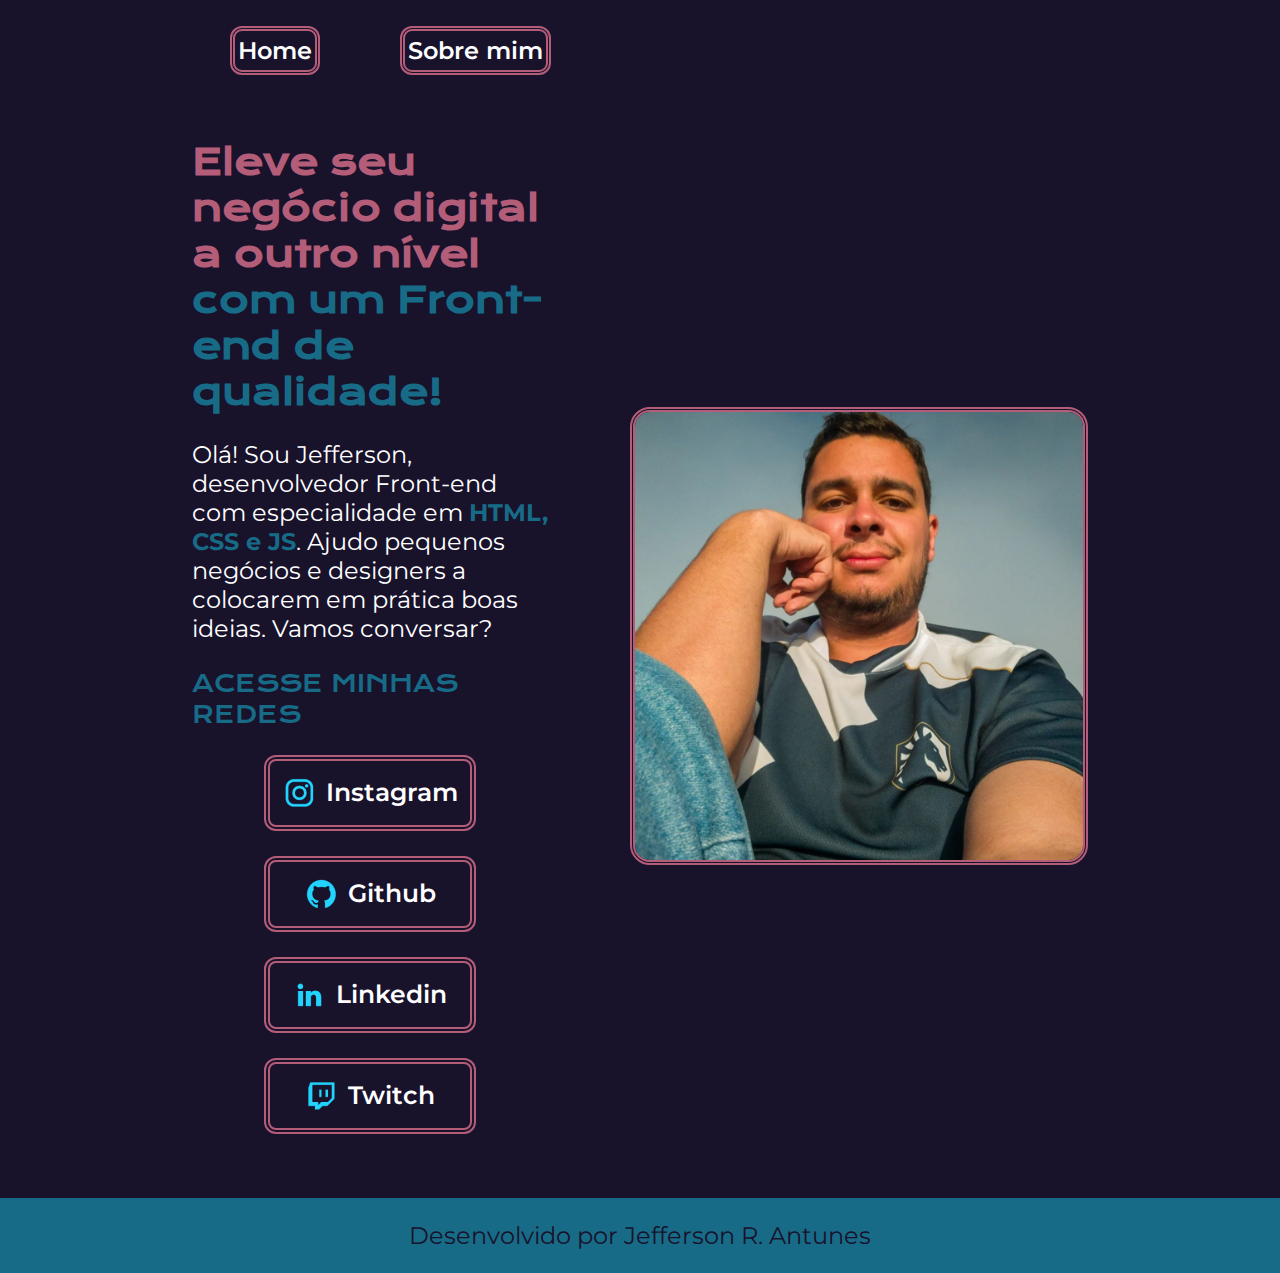
<file: index.html>
<!DOCTYPE html>
<html lang="pt-br">

<head>
    <meta charset="UTF-8">
    <meta name="viewport" content="width=device-width, initial-scale=1.0">
    <title>Projeto Alura</title>

    <link rel="stylesheet" href="./css/styles.css">

</head>

<body>
    <header class="cabecalho">
        <nav class="cabecalho_menu">
            <a class="cabecalho_link" href="./index.html">Home</a>
            <a class="cabecalho_link" href="./about.html">Sobre mim</a>
        </nav>
    </header>
    <main class="apresentacao">

        <section class="apresentacao_conteudo">

            <h1 class="intro">Eleve seu negócio digital a outro nível <strong class="destaque">com um Front-end de
                    qualidade!</strong></h1>

            <p class="informacao">Olá! Sou Jefferson, desenvolvedor Front-end com especialidade em <strong
                    class="destaque">HTML, CSS e JS</strong>. Ajudo pequenos negócios e designers a colocarem em
                prática boas ideias. Vamos conversar?</p>

            <div class="botoes_links">

                <h2 class="titulo_secundario">ACESSE MINHAS REDES</h2>

                
                    <a class="link" href="https://www.instagram.com/jeeh_antunes05/">Instagram
                        <img src="./imagem/instagram.png" alt="Imagem logo instagram">
                    </a>

                    <a class="link" href="https://github.com/JeehAntunes">Github
                        <img src="./imagem/github.png" alt="imagem logo github">
                    </a>
                
                
                    <a class="link" href="https://www.linkedin.com/in/jefferson-antunes-13a116a0/">Linkedin
                        <img src="./imagem/linkedin.png" alt="imagem logo linkedin">
                    </a>

                    <a class="link" href="https://www.twitch.tv/jeehslayer">Twitch
                        <img src="./imagem/twitch.png" alt="imagem logo twitch">
                    </a>
                
            </div>

        </section>

        <img class="foto" src="./imagem/fotoJeeh.jpg" alt="foto Jeeh">

    </main>
    <footer>
        <p class="rodape">Desenvolvido por Jefferson R. Antunes</p>
    </footer>
</body>

</html>
</file>
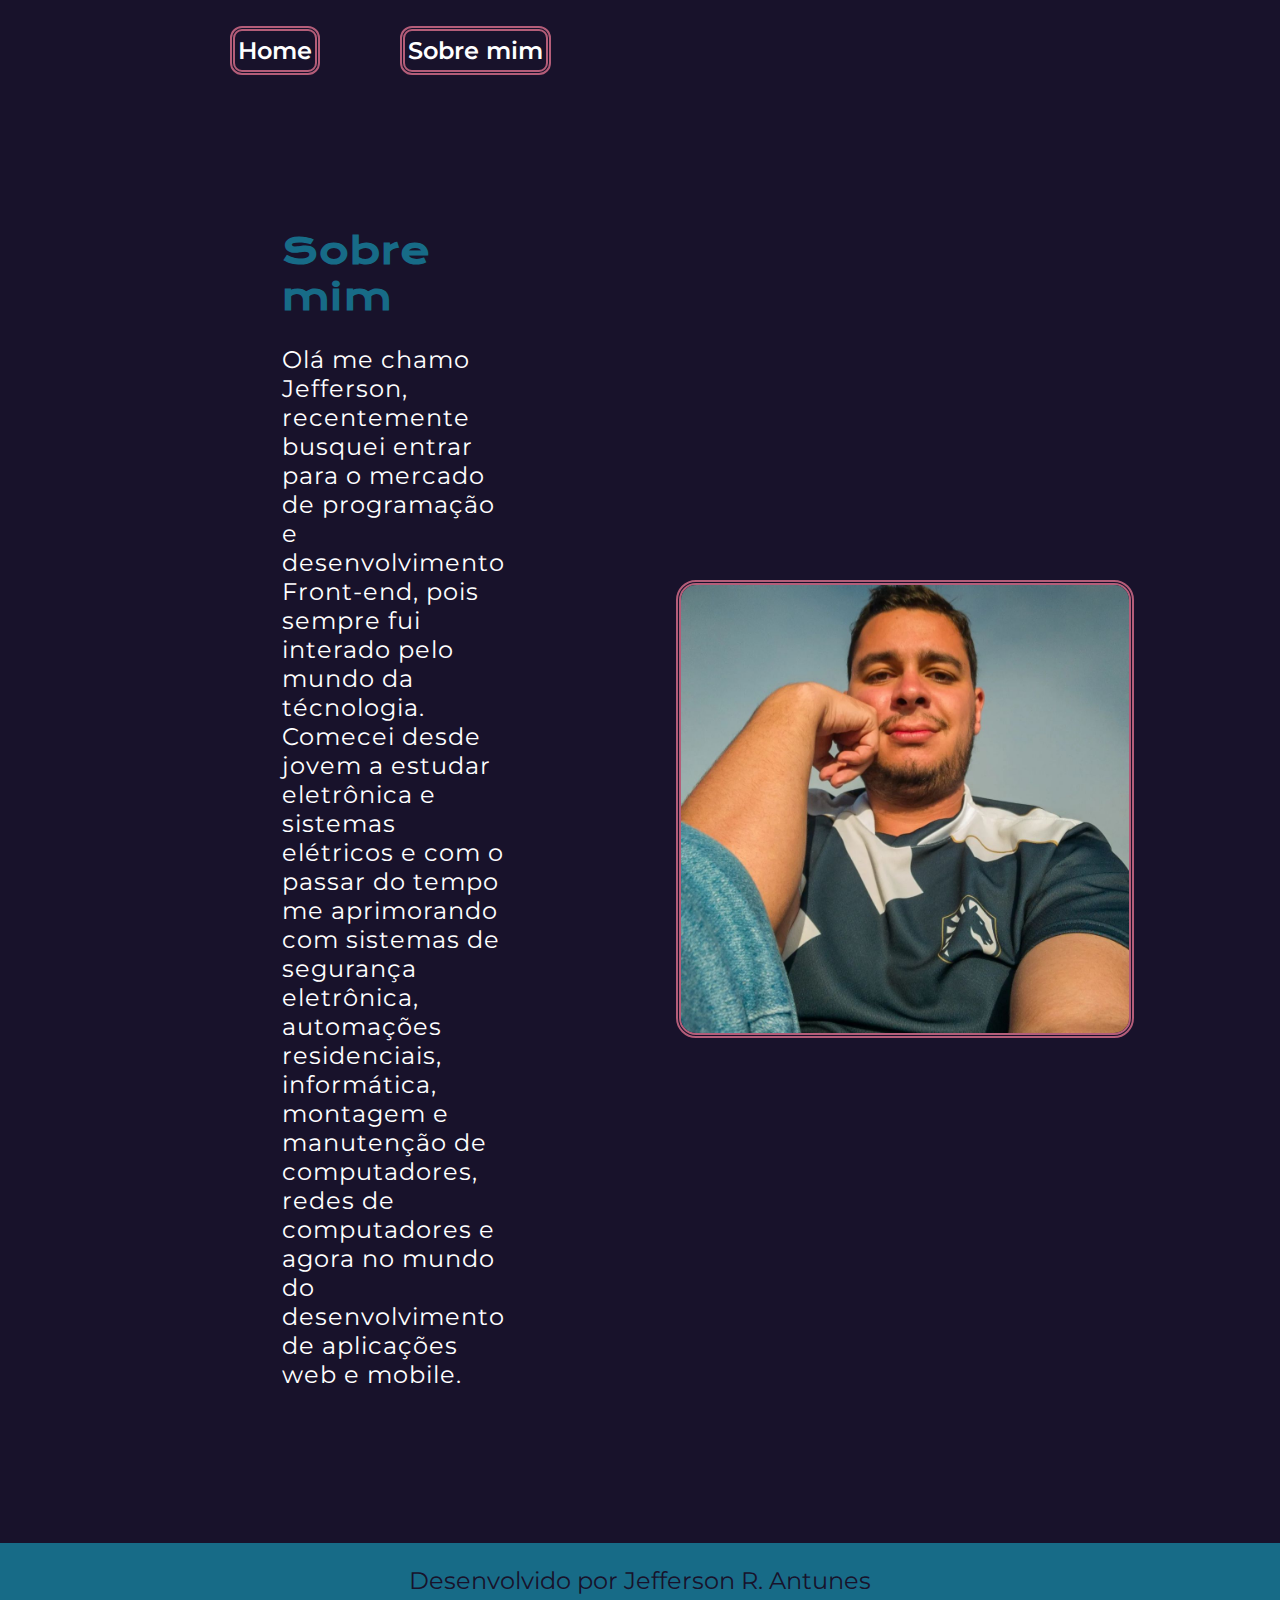
<file: about.html>
<!DOCTYPE html>
<html lang="pt-br">

<head>
    <meta charset="UTF-8">
    <meta name="viewport" content="width=device-width, initial-scale=1.0">
    <title>Sobre mim</title>

    <link rel="stylesheet" href="../css/styles.css">
</head>

<body>
    <header class="cabecalho">
        <nav class="cabecalho_menu">
            <a class="cabecalho_link" href="./index.html">Home</a>
            <a class="cabecalho_link" href="./about.html">Sobre mim</a>
        </nav>
    </header>

    <main class="apresentacao">

        <section class="apresentacao_conteudo_sobre">
            <h1 class="intro"><strong class="destaque">Sobre mim</strong></h1>

            <p class="informacao">Olá me chamo Jefferson, recentemente busquei entrar para o mercado de programação e desenvolvimento Front-end, pois sempre fui interado pelo mundo da técnologia.
            <br>
            Comecei desde jovem a estudar eletrônica e sistemas elétricos e com o passar do tempo me aprimorando com
            sistemas de segurança eletrônica, automações residenciais, informática, montagem e manutenção de computadores, redes de computadores e agora no mundo do desenvolvimento de aplicações web e mobile.
            </p>

        </section>
        <img class="foto" src="../imagem/fotoJeeh.jpg" alt="foto Jeeh">
    </main>

    <footer>
        <p class="rodape">Desenvolvido por Jefferson R. Antunes</p>
    </footer>
</body>

</html>
</file>
<file: css/styles.css>
@import url('https://fonts.googleapis.com/css2?family=Krona+One&family=Montserrat:wght@400;600&display=swap');

:root {
    --cor-um: #18122B;
    --cor-dois: #176B87;
    --cor-tres: #b45d79;
    --cor-quatro: #ffffff;

    --fonte-principal: 'Montserrat', sans-serif;
    --fonte-secundaria: 'Krona One', sans-serif;
}

* {
    padding: 0;
    margin: 0;
}
.cabecalho {
    padding: 2% 0% 0% 18%; 
}

.cabecalho_menu{
    display: flex;
    gap: 80px;
}

.cabecalho_link {
    text-decoration: none;
    font-family: var(--fonte-principal);
    font-weight: 600;
    color: var(--cor-quatro);
    font-size: 1.5rem;
    border: 5px double var(--cor-tres);
    padding: 5px 3px;
    border-radius: 12px;
}

.cabecalho_link:hover {
    background-color: var(--cor-tres);
    color: var(--cor-dois);
}

body {
    background-color: var(--cor-um);
    box-sizing: border-box;
    color: var(--cor-quatro);
}

.apresentacao {
    padding: 5% 15%;
    display: flex;
    align-items: center;
    justify-content: space-between;
    gap: 82px;
}

.apresentacao_conteudo {
    width: 50%;
    display: flex;
    flex-direction: column;
    gap: 25px;
}

.intro {
    color: var(--cor-tres);
    font-size: 2.25rem;
    font-family: var(--fonte-secundaria);
}

.informacao {
    font-size: 1.5rem;
    font-family: var(--fonte-principal);
}

.destaque {
    color: var(--cor-dois);
}

.botoes_links {
    display: flex;
    flex-direction: column;
    justify-content: space-between;
    align-items: center;
    gap: 25px;
}

.titulo_secundario {
    font-family: var(--fonte-secundaria);
    font-weight: 400;
    font-size: 1.5rem;
    color: var(--cor-dois);
}

.botoes {
    display: flex;
    justify-content: center;
    gap: 15px;
}

.link { 
    color: var(--cor-quatro);  
    width: 12.5rem;
    text-align: center;
    border-radius: 12px;
    font-size: 1.56rem;
    padding: 1rem 0rem;
    text-decoration: none;
    font-weight: 600;
    font-family: var(--fonte-principal);
    border: 6px double var(--cor-tres);
    display: flex;
    flex-direction: row-reverse;
    justify-content: center;
    gap: 10px;
}

.link:hover {
    background-color: var(--cor-tres);
    color: var(--cor-dois);
}

.foto {
    max-width: 31.25rem;
    width: 50%;
    border: 5px double var(--cor-tres);
    border-radius: 20px;
}

.rodape {
    background-color: var(--cor-dois);
    color: var(--cor-um);
    padding: 23px;
    text-align: center;
    font-size: 1.5rem;
    font-weight: 400;
    font-family: var(--fonte-principal);
}

.apresentacao_conteudo_sobre {
    width: 50%;
    display: flex;
    flex-direction: column;
    gap: 25px;
    letter-spacing: 1px;
    padding: 10%;
}


@media (min-width: 200px) and (max-width: 1200px) {
    .cabecalho {
        padding: 8%;
    }

    .cabecalho_menu{
        justify-content: center;
    }

    .apresentacao {
        padding: 3%;
        flex-direction: column-reverse;
    }

    .apresentacao_conteudo {
        width: auto;
    }

    .apresentacao_conteudo_sobre {
        width: auto;
    }
}
</file>
